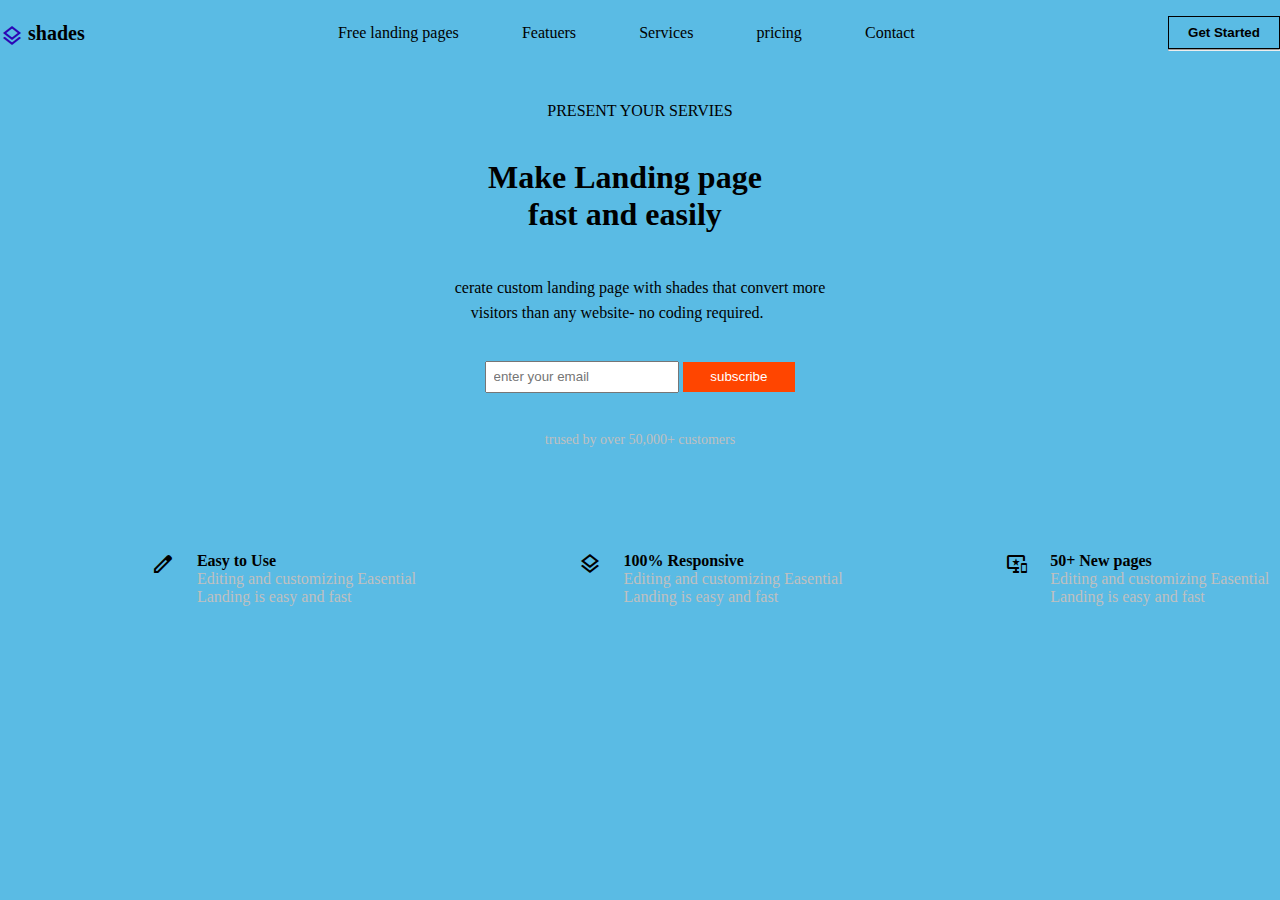
<file: project-2/index.html>
<!DOCTYPE html>
<html lang="en">
<head>
    <meta charset="UTF-8">
    <meta http-equiv="X-UA-Compatible" content="IE=edge">
    <meta name="viewport" content="width=device-width, initial-scale=1.0">
    <title>shades template</title>
    <link rel="stylesheet " href="style.css"/>
    <link rel="stylesheet" href="https://fonts.googleapis.com/css2?family=Material+Symbols+Outlined:opsz,wght,FILL,GRAD@20..48,100..700,0..1,-50..200" />
    <link rel="stylesheet" href="https://fonts.googleapis.com/css2?family=Material+Symbols+Outlined:opsz,wght,FILL,GRAD@20..48,100..700,0..1,-50..200" />
    <link rel="stylesheet" href="https://fonts.googleapis.com/css2?family=Material+Symbols+Outlined:opsz,wght,FILL,GRAD@20..48,100..700,0..1,-50..200" />
    <link rel="stylesheet" href="https://fonts.googleapis.com/css2?family=Material+Symbols+Outlined:opsz,wght,FILL,GRAD@20..48,100..700,0..1,-50..200" />
</head>
<body> 
    <div>

    <div class="novbar-container">
        <div >
            <span class="material-symbols-outlined" id="logo">layers</span>
            <span class="heading">shades</span>
        </div>
        <div>
            <ul>
               <li>Free landing pages</li>
               <li>Featuers</li>
               <li>Services</li>
                <Li>pricing</Li>
                <li>Contact</li>
            </ul>
        </div>
        <div>
            <button>Get Started</button>
            <hr/>
        </div>

    </div>
    <div class="home-contener">
    <div> <p>present your servies</p></div>
    <div><h1>Make Landing page &emsp; fast and easily</h1></div>
    <div>
    <p class="text-para">cerate custom landing page with shades that convert more</p>
    <p>&emsp;visitors than any website- no coding required.</p>
    </div>
    <div> 
        <input type="text" placeholder="enter your email"/>
        <button>subscribe</button>
    </div>
    <div>trused by over 50,000+ customers</div>
    

    </div>
   <div>
    <div class="footer-contener">
        <span class="material-symbols-outlined">
            edit
            </span>
            <div> 
                <h4>Easy to Use</h4>
                <p>Editing and customizing Easential<br/> Landing is easy and fast</p>
            </div>
            <span class="material-symbols-outlined">
                layers
                </span>
                <div> 
                    <h4>100% Responsive</h4>
                    <p>Editing and customizing Easential<br/> Landing is easy and fast</p>
                </div> 
                <span class="material-symbols-outlined">
                    important_devices
                    </span>
                    <div> 
                        <h4>50+ New pages</h4>
                        <p>Editing and customizing Easential<br/> Landing is easy and fast</p>
                    </div>
    </div>
    
             </div>


    </div>
    
    
</body>
</html>
</file>
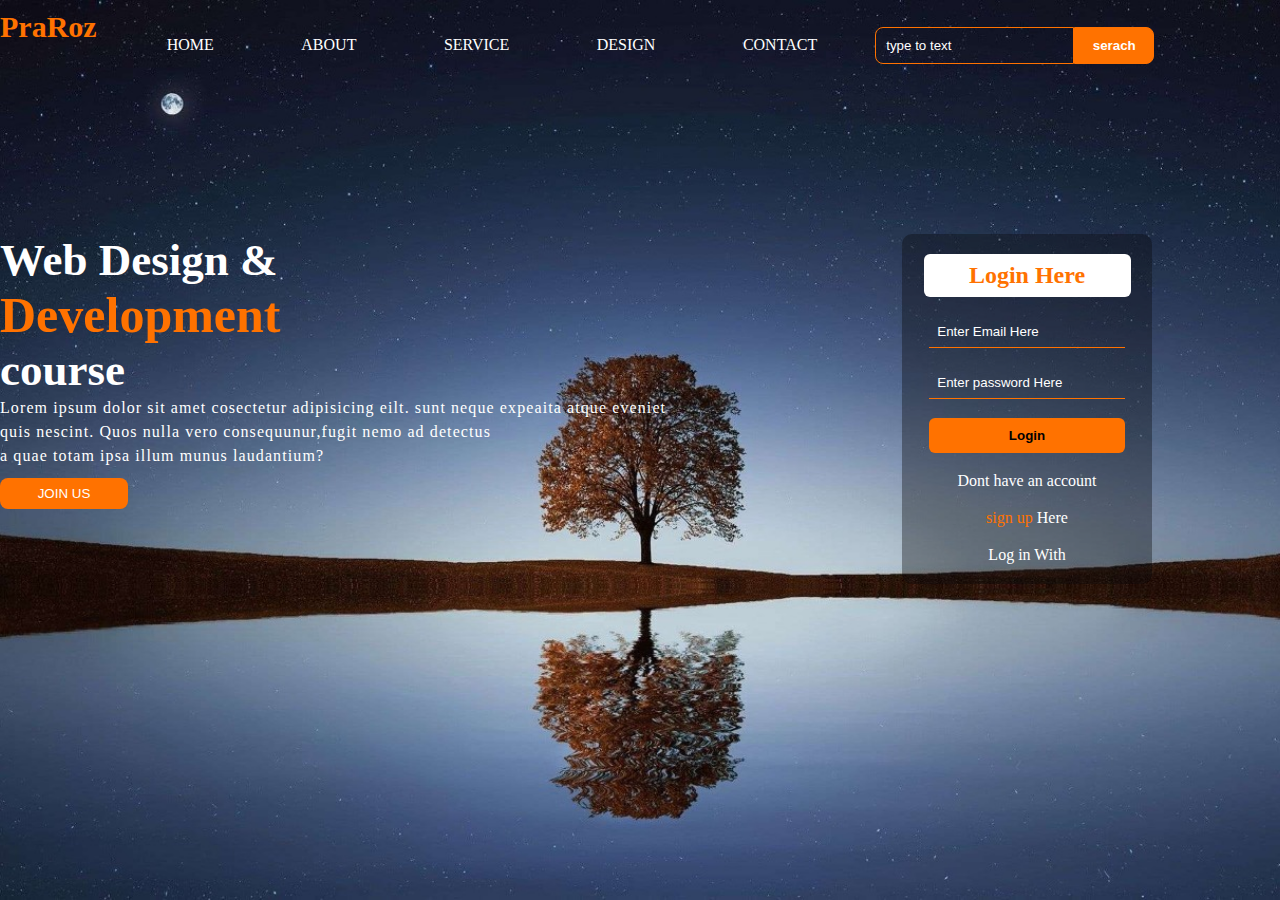
<file: project-3/index.html>
<!DOCTYPE html>
<html lang="en">
<head>
    <meta charset="UTF-8">
    <meta http-equiv="X-UA-Compatible" content="IE=edge">
    <meta name="viewport" content="width=device-width, initial-scale=1.0">
    <title>Website Temlate</title>
    <link rel="stylesheet" href="style.css"
    

</head>
<body>
    <div class="main-container">
        <div class="novbar-container"> 
          <div class="logo"><span>PraRoz</span></div>
          <div class="list-item">
            <ul>
                <li>HOME</li>
                <li>ABOUT</li>
                <li>SERVICE</li>
                <li>DESIGN</li>
                <li>CONTACT</li>
                </ul>
          </div>
          <div class="btn-container"> <input type="text" placeholder="type to text"/>
         <button>serach</button>
        </div>

        </div>
        <div class="home-contaner">
        <div class="heading-container">
          <h1>Web Design &</br><span>Development</span></br> course</h1>
          <p>
             Lorem ipsum dolor sit amet cosectetur adipisicing eilt. sunt neque expeaita atque eveniet</br> quis  nescint. Quos nulla vero consequunur,fugit nemo ad detectus</br> a quae totam ipsa illum munus laudantium?

          </p>
          <button>JOIN US</button>
        </div>
         <div class="form-container">
          <h2>Login Here</h2>
          <input type="Email" placeholder="Enter Email Here"/>
          <input type="password" placeholder="Enter password Here"/>
          <button>Login</button>
          <p>Dont have an account</p>
          <span><a href="a">sign up</a> Here</span>
          <span>Log in With</span>
        
         </div>
        </div>
               


    </div>
    
</body>
</html>
</file>
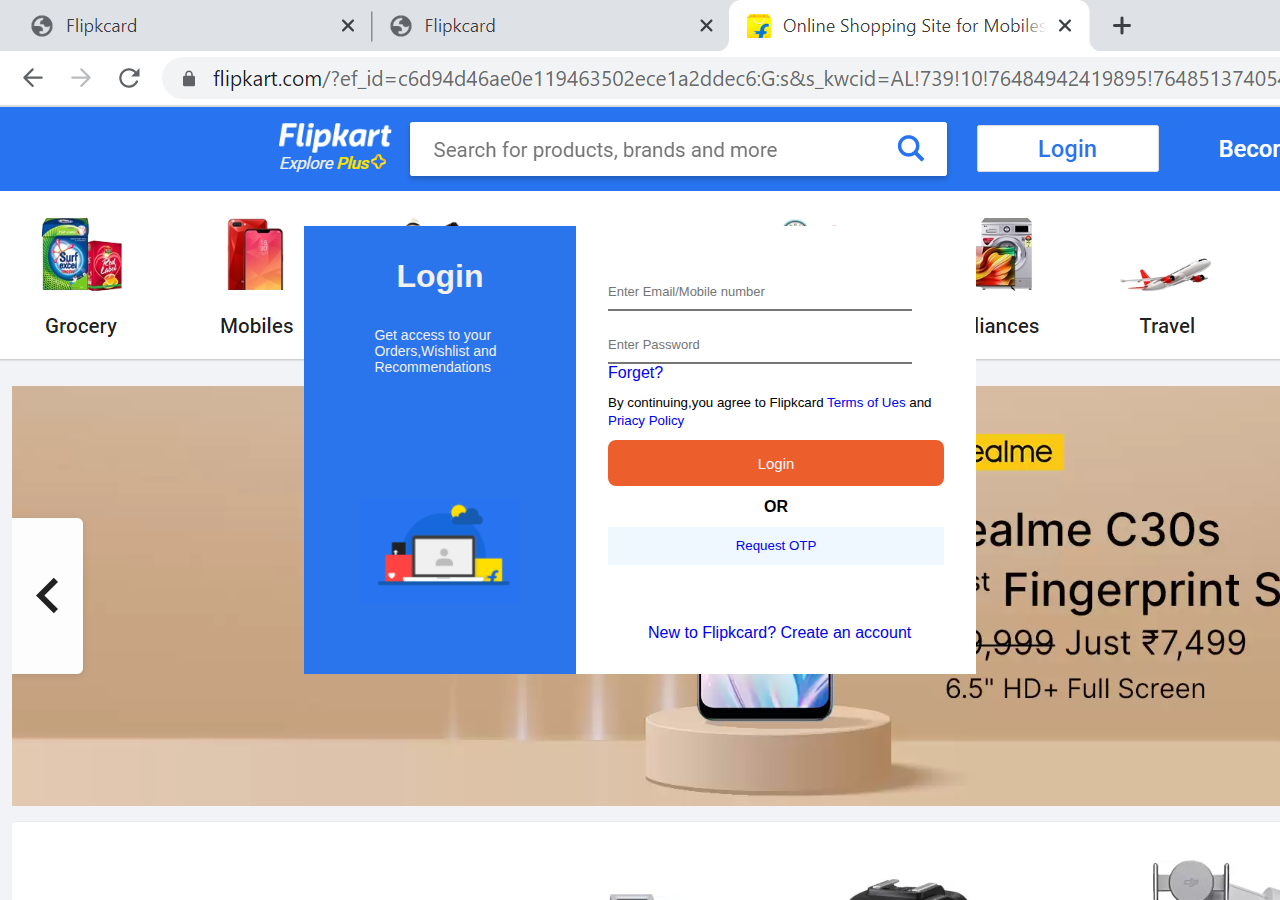
<file: project-4/index.html>
<!DOCTYPE html>
<html lang="en">
<head>
    <meta charset="UTF-8">
    <meta http-equiv="X-UA-Compatible" content="IE=edge">
    <meta name="viewport" content="width=device-width, initial-scale=1.0">
    <title>Flipkcard</title>
    <link rel="stylesheet" href="style.css">
</head>
<body>
    
    
    <div class="maincontainer">

        <div class="firstcontainer">

            <h1 class="mainheading">Login</h1>

            <p class="firstpara">Get access to your Orders,Wishlist and Recommendations</p>
            <img src="Screenshot.png">
        </div>
        <div class="secondcontainer"> 

            <div class="formcontainer">
            <input type="text" placeholder="Enter Email/Mobile number">
           
             <input type="password" placeholder="Enter Password">
           <a href="link">Forget?</a>
           
            
        </div>
             <p class="secondpara">
                <small> By continuing,you agree to Flipkcard <a href="link">Terms of Ues</a> and <a href="link">Priacy Policy</a></small>
            
            </p>
            <button class="firstbutton">Login</button>
             <h4>
               <center>OR</center> 
            </h4>
             <button class="secondbutton"> <a href="link">Request OTP</a></button>
             
             <a href="link" class="tag">New to Flipkcard? Create an account</a>
            
        </div>













    


    </div>
    
</body>
</html>
</file>
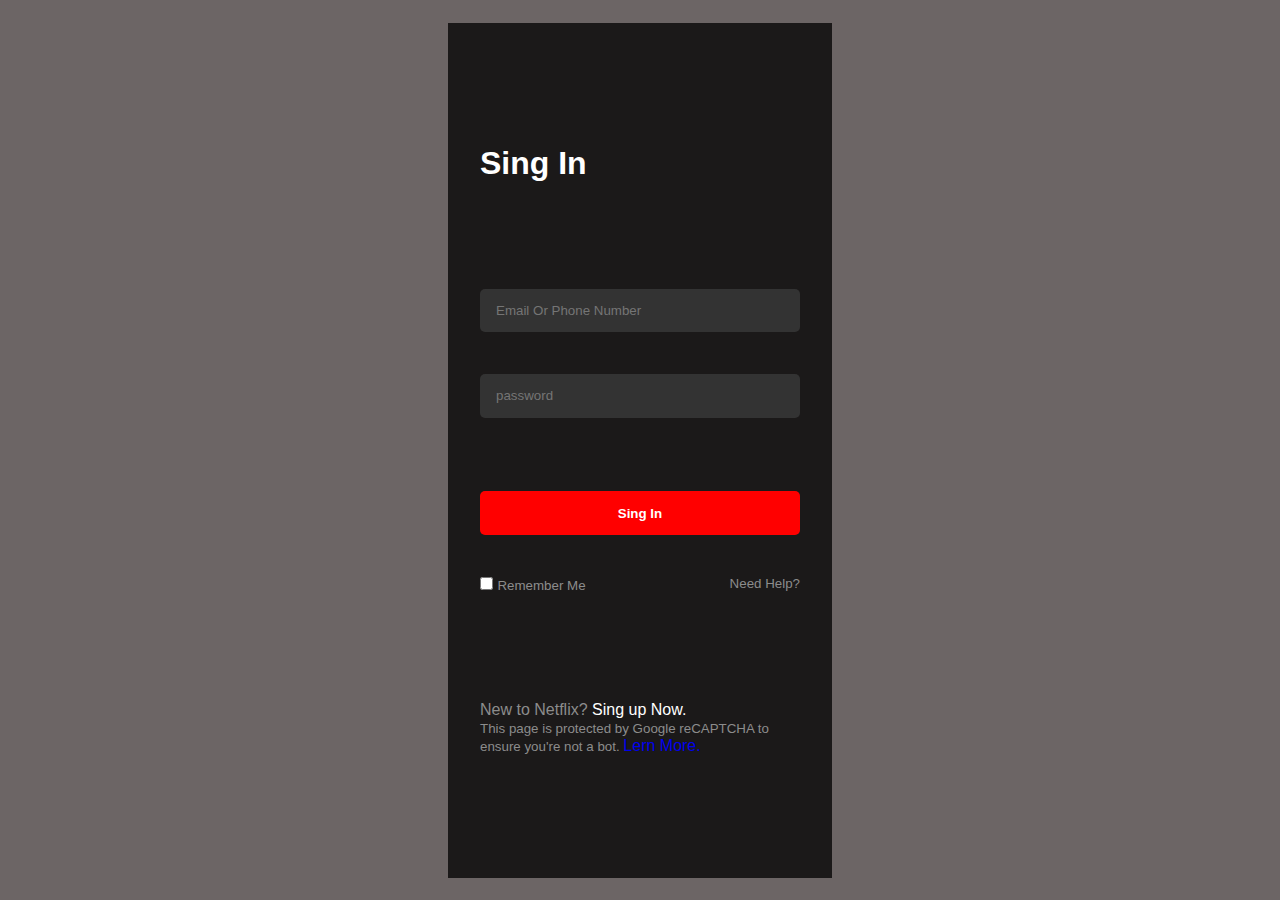
<file: project-1/project-1.html>
<!DOCTYPE html>
<html lang="en">
<head>
    <meta charset="UTF-8">
    <meta http-equiv="X-UA-Compatible" content="IE=edge">
    <meta name="viewport" content="width=device-width, initial-scale=1.0">
    <title>NETFLIX India-watch tv showsonline,watch movie online</title>
    <link rel="icon" href="https://o.remove.bg/downloads/9d0c491c-56a9-479a-9267-a7713608ce04/image-removebg-preview.png"/>
    <link rel="stylesheet" href="style.css"/>
</head>

<body>
    <div id="darkshadow">
   <div id="formcontainer">
    <h1>Sing In</h1>
    


    <form id="loginform">
<input type="text" placeholder="Email Or Phone Number"/>

<input type="password" placeholder="password"id="passwordfield"/>

<input type="Submit" value="Sing In"/>
     

<div id="formbottomrow">
    <div>
    <input type="checkbox"/>
    <small>Remember Me</small>
</div>
<small><a href="#"style="color: #8c8c8c">Need Help?</a></small>
</div>
</form>

    

    <div id="footer">
        <div>
            <span>New to Netflix?</span>
         <a href="#" style="color:white">Sing up Now.</a>
        </div>
        <div>
            <small>
                This page is protected by Google reCAPTCHA to ensure you're not a bot.
             </small>
            <a href="#"> Lern More.</a>
        </div>
    </div>
   </div> 
   
</body>
</html>
</file>
<file: project-2/style.css>
*{
    margin: 0;
    padding: 0;
     box-sizing: border-box;
}
body{
    background-color: rgb(90, 187, 228);
}
.novbar-container{
    display: flex;
    justify-content: space-between;
    width: 100vw;

}
.novbar-container div:nth-child(1){
    margin-top: 1rem;
}

#logo{
    position: relative;
    top:0.5rem;
    color: rgb(43, 5, 180);
}
.heading{
    font-weight: bold;
    font-size: 20px;
}
.novbar-container ul{
    display: flex;
    justify-content: space-around;
    width: 50vw;
    margin-top: 1.5rem;
    
}
.novbar-container li{
    
    list-style-type: none;
}
.novbar-container button {
    padding:0.5rem ;
    border: 1px solid black;
    background-color: transparent;
    margin-top: 1rem;
    width: 7rem;
    font-weight: bold;
    color: black;
    cursor: pointer;

}
.home-contener{
    margin-top: 2rem;
    height: 45vh;
    display: flex;
    flex-direction: column;
    align-items: center;
    justify-content:space-around;
   
}
.home-contener div:nth-child(1){
    text-transform: uppercase;
}
.home-contener div:nth-child(2){
    max-width:19rem;
}
.text-para{
    line-height: 2rem;
}
.home-contener input{
    padding: 0.4rem;
}
.home-contener button{
    padding: 0.4rem;
    cursor: pointer;
    background-color:orangered;
    color: white;
    border: 1px solid orangered;
    width: 7rem;
}
.home-contener div:nth-child(5){
    font-size: 14px;
    color: silver;
    margin-bottom: 1.3rem;
}
.footer-contener{
    display: flex;
    justify-content:space-around;
}

.footer-contener span{
align-items: center;
margin-left: 8.8rem;
}
.footer-contener p{
    color: silver;
}
.footer-contener{
    margin-top: 4rem;
}
</file>
<file: project-3/style.css>
*{ margin: 0;
   padding: 0;
   box-sizing: border-box;
}
.main-container{
    width:100vw;
    height:100vh;
    background:  url(abc.jpg.jpeg);
    background-position:center;
    background-size:cover;}
.novbar-container{
    width: 1230px;
    height: 10%;
    display: flex;
}
.logo{
    width: 10%;

}
.logo span{
    font-weight: bold;
    font-size: 30px;
    margin: auto;
    position: relative;
    top:10px;
    color:#ff7200;

}
.list-item{
    width: 60%;


}
.list-item ul{
    display: flex;
    justify-content: space-around;
    
     height: 100%;
}
.list-item li{
    list-style: none;
    margin: auto;
    color: white;
}
.list-item li:hover{
    color: #ff7200;
    cursor: pointer;
}
.btn-container{
    width: 25%;
    display: flex;
    justify-content: center;
    align-items: center;

}
.btn-container input{
    padding: 10px;
    background-color: transparent;
    border: 1px solid #ff7200 ;
    outline: none;
    color: white;
    border-bottom-left-radius: 8px;
    border-top-left-radius: 8px;
}
.btn-container button{
     padding: 10px;
     width: 5rem;
    background-color: #ff7200;
    color: white;
    border: 1px solid #ff7200;
    border-bottom-right-radius:8px ;
    border-top-right-radius:8px; 
    font-weight: bold;
    cursor: pointer;
}
/*------------------------------------------------------------*/
.home-contaner{
    
    margin-top: 5rem;
    display: flex; 
    justify-content: space-between;
    width: 1200px; 
    margin-top: 9rem;


}
.heading-container h1{
 color: white;
 font-size: 45px;
 font-family: 'Times New Roman', Times, serif;

}
.heading-container span{
    color:#ff7200;
    font-size: 50px;
}
.heading-container p{
    color: white;
    line-height: 1.5rem;
    letter-spacing: 1.1px;
}
.heading-container button{
    margin-top: 10px;
    padding: 8px;
    width: 8rem;
    background-color: #ff7200;
    border: none;
    border-radius: 8px;
    cursor:pointer;
    color: white;
}
.heading-container button:hover{
    background-color: white;
    color:#ff7200;
    font-weight: bold;

}
.form-container{
    width: 250px;
    height: 350px;
    display: flex;
    flex-direction: column;
    justify-content: space-around;
    align-items: center;
    background-color: rgba(7, 7, 10, 0.365);
     border-radius: 10px;
     padding: 10px;
     margin-right:3rem;
}
.form-container h2 {
    color: #ff7200;
    padding: 8px;
    background-color: white;
    width: 90%;
    text-align: center;
    border-radius: 6px;
}
.form-container input {
    width: 85%;
    padding: 8px;
    background-color: transparent;
    border: 1px solid #ff7200;
    border-top: none;
    border-left: none;
    border-right: none;
    outline:none;
    color: white;
}
::placeholder{
    color: white;
}
.form-container button{
    padding: 10px;
    width: 85%;
    background-color: #ff7200;
    border: none;
    border-radius: 6px;
    font-weight: bold;
}
.form-container p{
    color: white;
}
.form-container a{
    text-decoration: none;
    color: #ff7200;
}
.form-container span{
    color: white;

}
</file>
<file: project-4/style.css>
*{
    margin: 0;
    padding: 0;
    box-sizing: border-box;
}
.body{ 
   
    height: 100vh;
    width: 100vw;
    display: flex;
    justify-content: center;
    align-items: center;
    
    
    
}


.maincontainer{
   background-image: url(xyz.png);
    
    height: 100vh;
    width: 100vw;
    display: flex;
    justify-content: center;
    align-items: center;
    

}
.firstcontainer{
    background-color: rgb(43, 117, 236);
    width: 17rem;
    height: 28rem;
    padding: 2rem;
    display: flex;
    flex-direction: column;
    justify-content: flex-start;
    align-items: center;
    font-family: Roboto,Arial, sans-serif; 
}

.firstcontainer > img{
    width: 10rem;
    margin-top: 7.7rem;
}

.mainheading{
    color: rgb(242,239,239);
}
/*----------------------------------------------------*/
.secondcontainer{
    background-color: white;
    width: 25rem;
    height: 28rem;
    padding: 2rem;
    display: flex;
    flex-direction: column;
    justify-content: space-between;
    font-family: Roboto,Arial, sans-serif;

}
.firstpara{
    color: rgb(242,239,239);
    font-size: 14px;
    margin-top: 2rem;
    margin-left: 2.4rem;
}

.formcontainer{
    display: flex;
    flex-direction: column;
}

.formcontainer > input{
    height: 2.3rem;
    width: 19rem;
    font-size: 13px;
    border-top: none;
    border-left: none;
    border-right: none;
    outline: none;
    margin-top: 1rem;
}

.firstbutton{
    padding: 0.9rem;
    background-color: rgb(236, 95, 45);
    border-radius: 8px;
    border: none;
}

.firstbutton {
    font-size: 15px;
    color: aliceblue;
    cursor: pointer;
}
.secondbutton {
    padding: 0.7rem; 
    background-color: aliceblue;
    border:none;
    cursor: pointer;
}
.tag{
    margin-left: 2.5rem;
    align-items: center;
    justify-content: space-between;
    margin-top: 3rem;
}
a {
    text-decoration: none;
}
a:hover {
    text-decoration: underline;
}
</file>
<file: project-1/style.css>
*{
    margin: 0;
    padding: 0;
    box-sizing: border-box;
}
body{
    background-image: url(https://assets.nflxext.com/ffe/siteui/vlv3/5aecc44d-2a1f-4313-8399-98df20908b64/4d9d5abf-07d8-4dd6-9899-a96b902312ee/IN-en-20221114-popsignuptwoweeks-perspective_alpha_website_large.jpg);
    
height: 100vh;
font-family: sans-serif;

}
#darkshadow{
background-color: rgba(0,0,0, 0.65);
display: flex;
  align-items: center;
justify-content: center;
height: 100vh;
}
#formcontainer{
    background-color:  rgba(0,0,0, 0.75);
    height:95vh;
    width: 30vw;
    padding: 5rem 2rem;
    color:#8c8c8c;
   display: flex;
    flex-direction: column;
    justify-content: space-around;
    max-width: 30%;
}
#formcontainer>h1{
     color: white;
     
}
#loginform{
    display: flex;
    flex-direction: column;
    justify-content: space-around;

    height: 50%;

}
#loginform >input{
padding: 0.9rem 1rem;
outline: none;
border: none;
border-radius: 5px;
background-color: #333333;
}
#passwordfield{
    margin-bottom: 2rem ;
}
input[type="Submit" ]{
    background-color: red !important;
    color: white;
    font-weight: bold;
}
#formbottomrow{
    display: flex;
    justify-content: space-between;
}

a{
    text-decoration: none;
    
}
a:hover{
    text-decoration: underline;
    
}
footer{
    
    height: 15%;
    display: flex;
    flex-direction: column;
    justify-content: space-between;
}
#darkshadow{
    background-color: rgba(59, 49, 49, 0.75);
}
</file>
